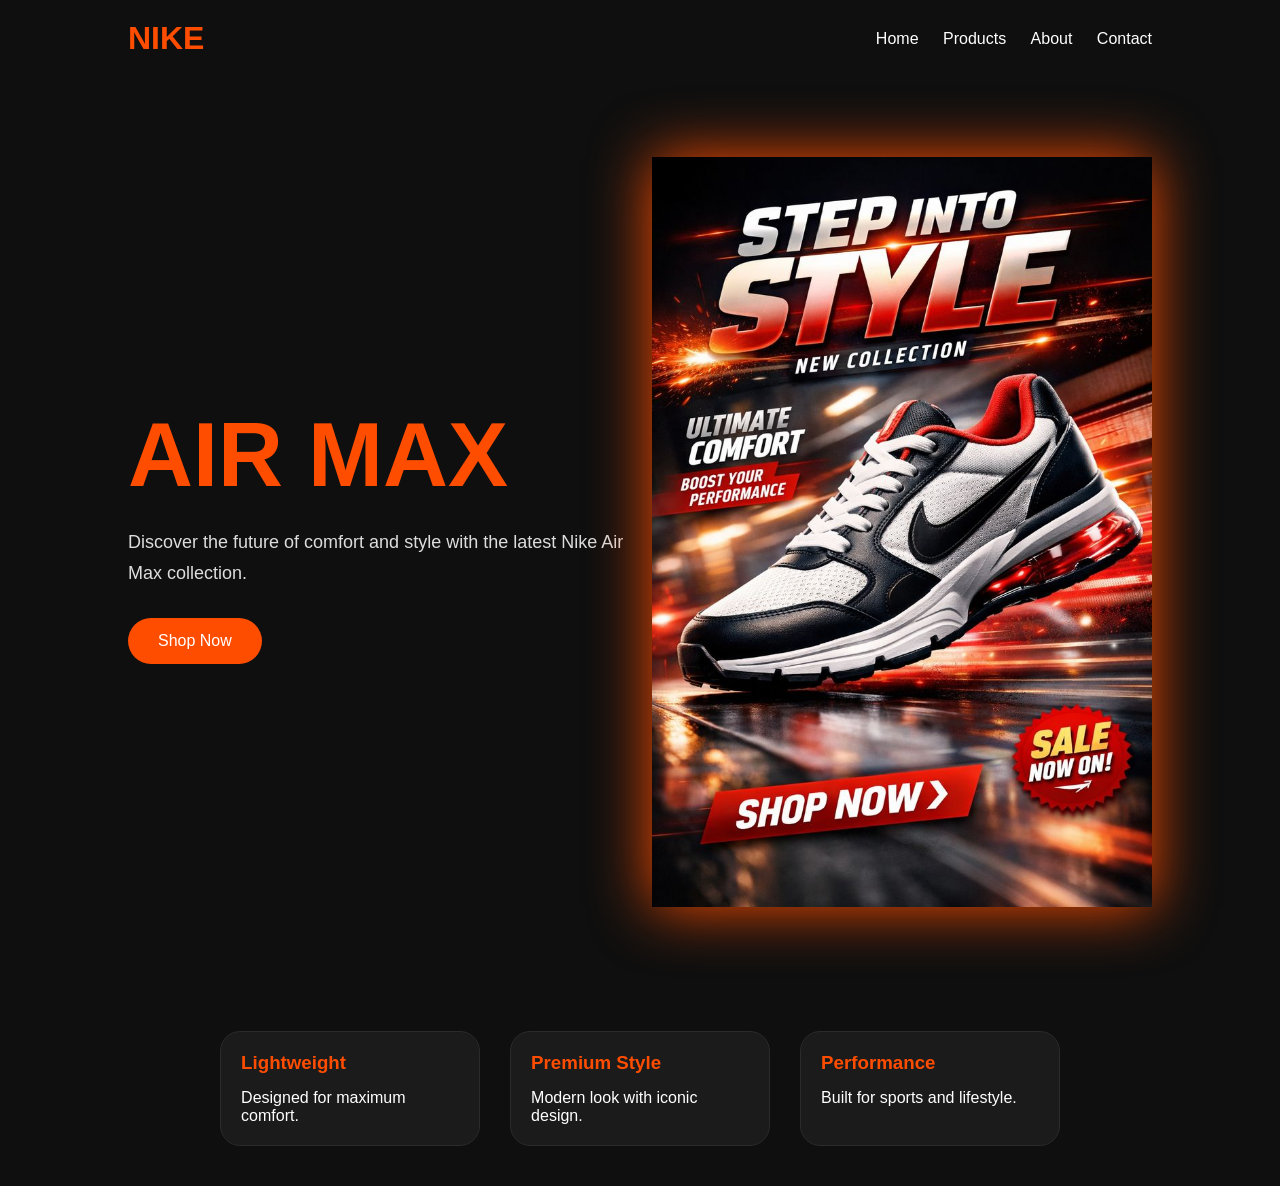
<file: index.html>
<!DOCTYPE html>
<html lang="en">
<head>
    <meta charset="UTF-8">
    <meta name="viewport" content="width=device-width, initial-scale=1.0">
    <title>Nike UI</title>

    <link rel="stylesheet" href="style.css">
</head>
<body>

<!-- Navbar -->
<header>

    <h2 class="logo">NIKE</h2>

    <nav>
    <a href="index.html">Home</a>
    <a href="products.html">Products</a>
    <a href="about.html">About</a>
    <a href="contact.html">Contact</a>
       
    </nav>

</header>

<!-- Hero Section -->
<section class="hero">

    <div class="content">

        <h1>
            AIR MAX
        </h1>

        <p>
            Discover the future of comfort and style with the
            latest Nike Air Max collection.
        </p>

       <button class="btn">
    Shop Now
</button>

    </div>

    <div class="image">
        <img src="nike.jpg" alt="nike shoe">
    </div>

</section>

<!-- Cards -->
<section class="cards">
    

    <div class="card">
        <h3>Lightweight</h3>
        <p>Designed for maximum comfort.</p>
    </div>

    <div class="card">
        <h3>Premium Style</h3>
        <p>Modern look with iconic design.</p>
    </div>

    <div class="card">
        <h3>Performance</h3>
        <p>Built for sports and lifestyle.</p>
    </div>

</section>

</body>
</html>
</file>
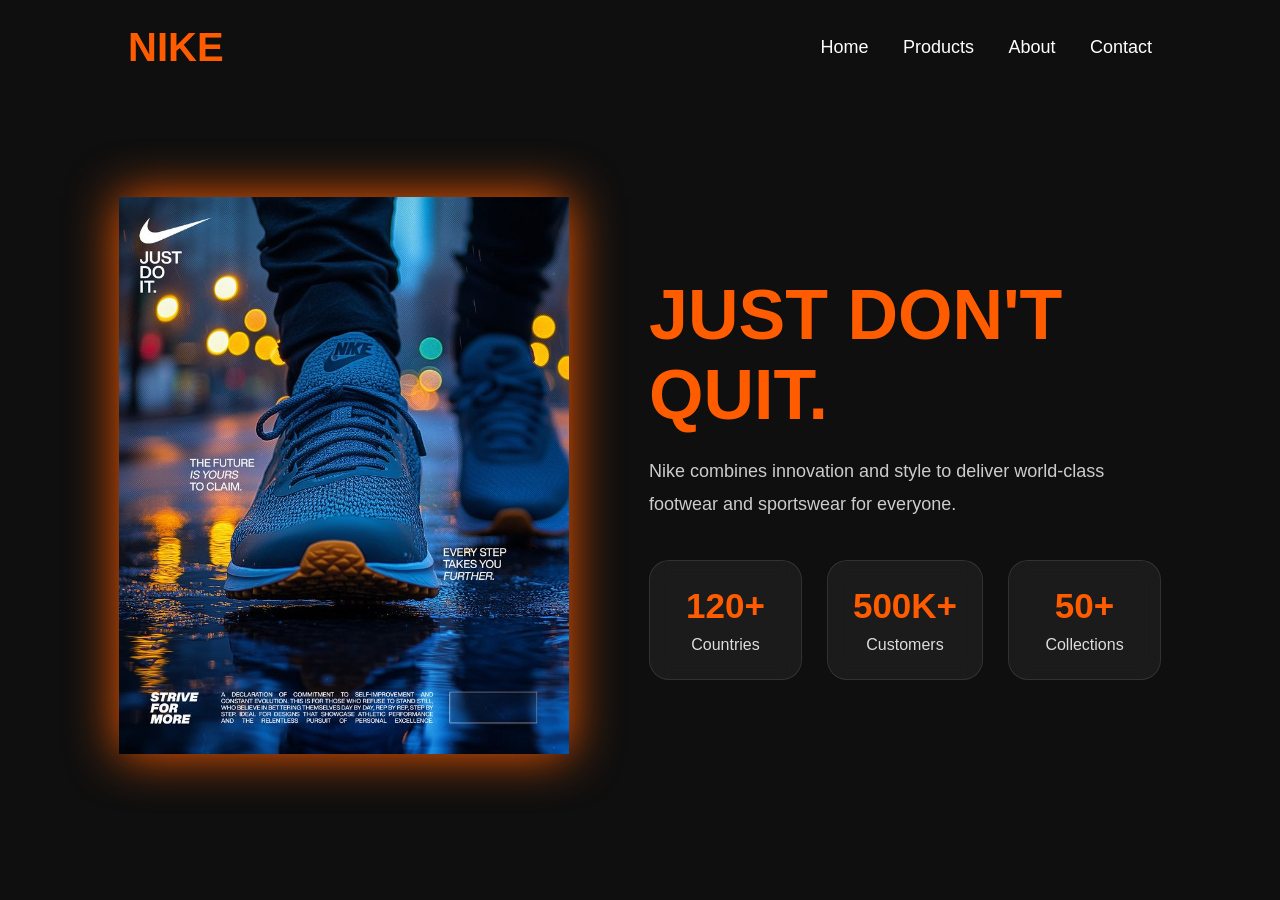
<file: about.html>
<!DOCTYPE html>
<html>
<head>
    <title>About</title>
    <link rel="stylesheet" href="about.css">
</head>
<body>

<header>
    <h2 class="logo">NIKE</h2>

    <nav>
        <a href="index.html">Home</a>
        <a href="products.html">Products</a>
        <a href="about.html">About</a>
        <a href="contact.html">Contact</a>
    </nav>
</header>

<section class="about">

<div class="about-image">
    <img src="nike-about.jpg">
</div>

<div class="about-content">
    <h1>JUST DON'T QUIT.</h1>

    <p>
        Nike combines innovation and style
        to deliver world-class footwear
        and sportswear for everyone.
    </p>

    <div class="stats">
        <div class="box">
            <h2>120+</h2>
            <span>Countries</span>
        </div>

        <div class="box">
            <h2>500K+</h2>
            <span>Customers</span>
        </div>

        <div class="box">
            <h2>50+</h2>
            <span>Collections</span>
        </div>
    </div>

</div>
</section>

</body>
</html>
</file>
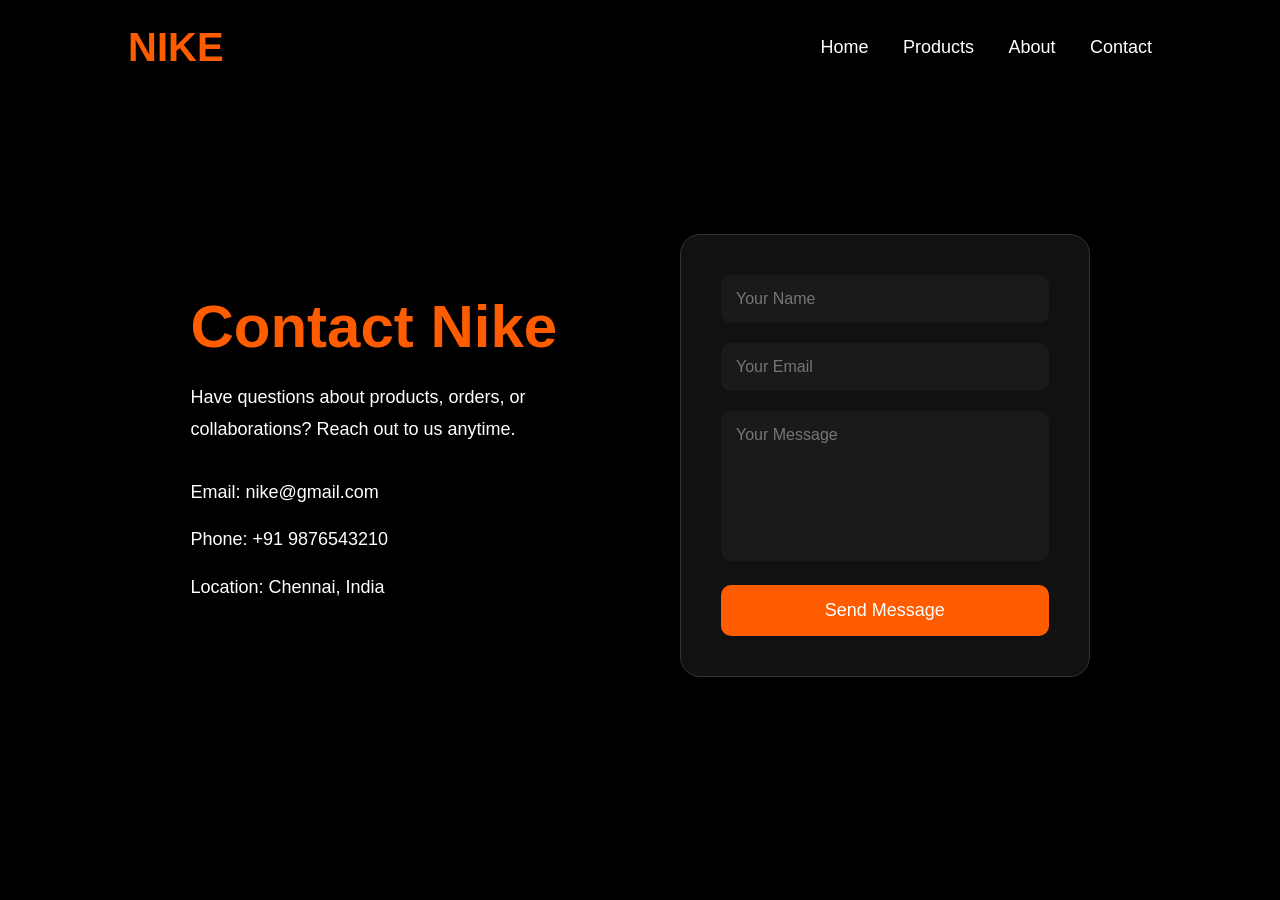
<file: contact.html>
<!DOCTYPE html>
<html lang="en">
<head>
    <meta charset="UTF-8">
    <meta name="viewport" content="width=device-width, initial-scale=1.0">
    <title>Nike Contact</title>

    <link rel="stylesheet" href="contact.css">
</head>
<body>

<header>

    <h2 class="logo">NIKE</h2>

    <nav>
        <a href="index.html">Home</a>
        <a href="products.html">Products</a>
        <a href="about.html">About</a>
        <a href="contact.html">Contact</a>
    </nav>

</header>

<section class="contact-section">

    <div class="contact-text">

        <h1>Contact Nike</h1>

        <p>
            Have questions about products, orders, or collaborations?
            Reach out to us anytime.
        </p>

        <div class="info">
            <p>Email: nike@gmail.com</p>
            <p>Phone: +91 9876543210</p>
            <p>Location: Chennai, India</p>
        </div>

    </div>

    <form class="contact-form">

        <input type="text" placeholder="Your Name">

        <input type="email" placeholder="Your Email">

        <textarea placeholder="Your Message"></textarea>

        <button type="submit">Send Message</button>

    </form>

</section>

</body>
</html>
</file>
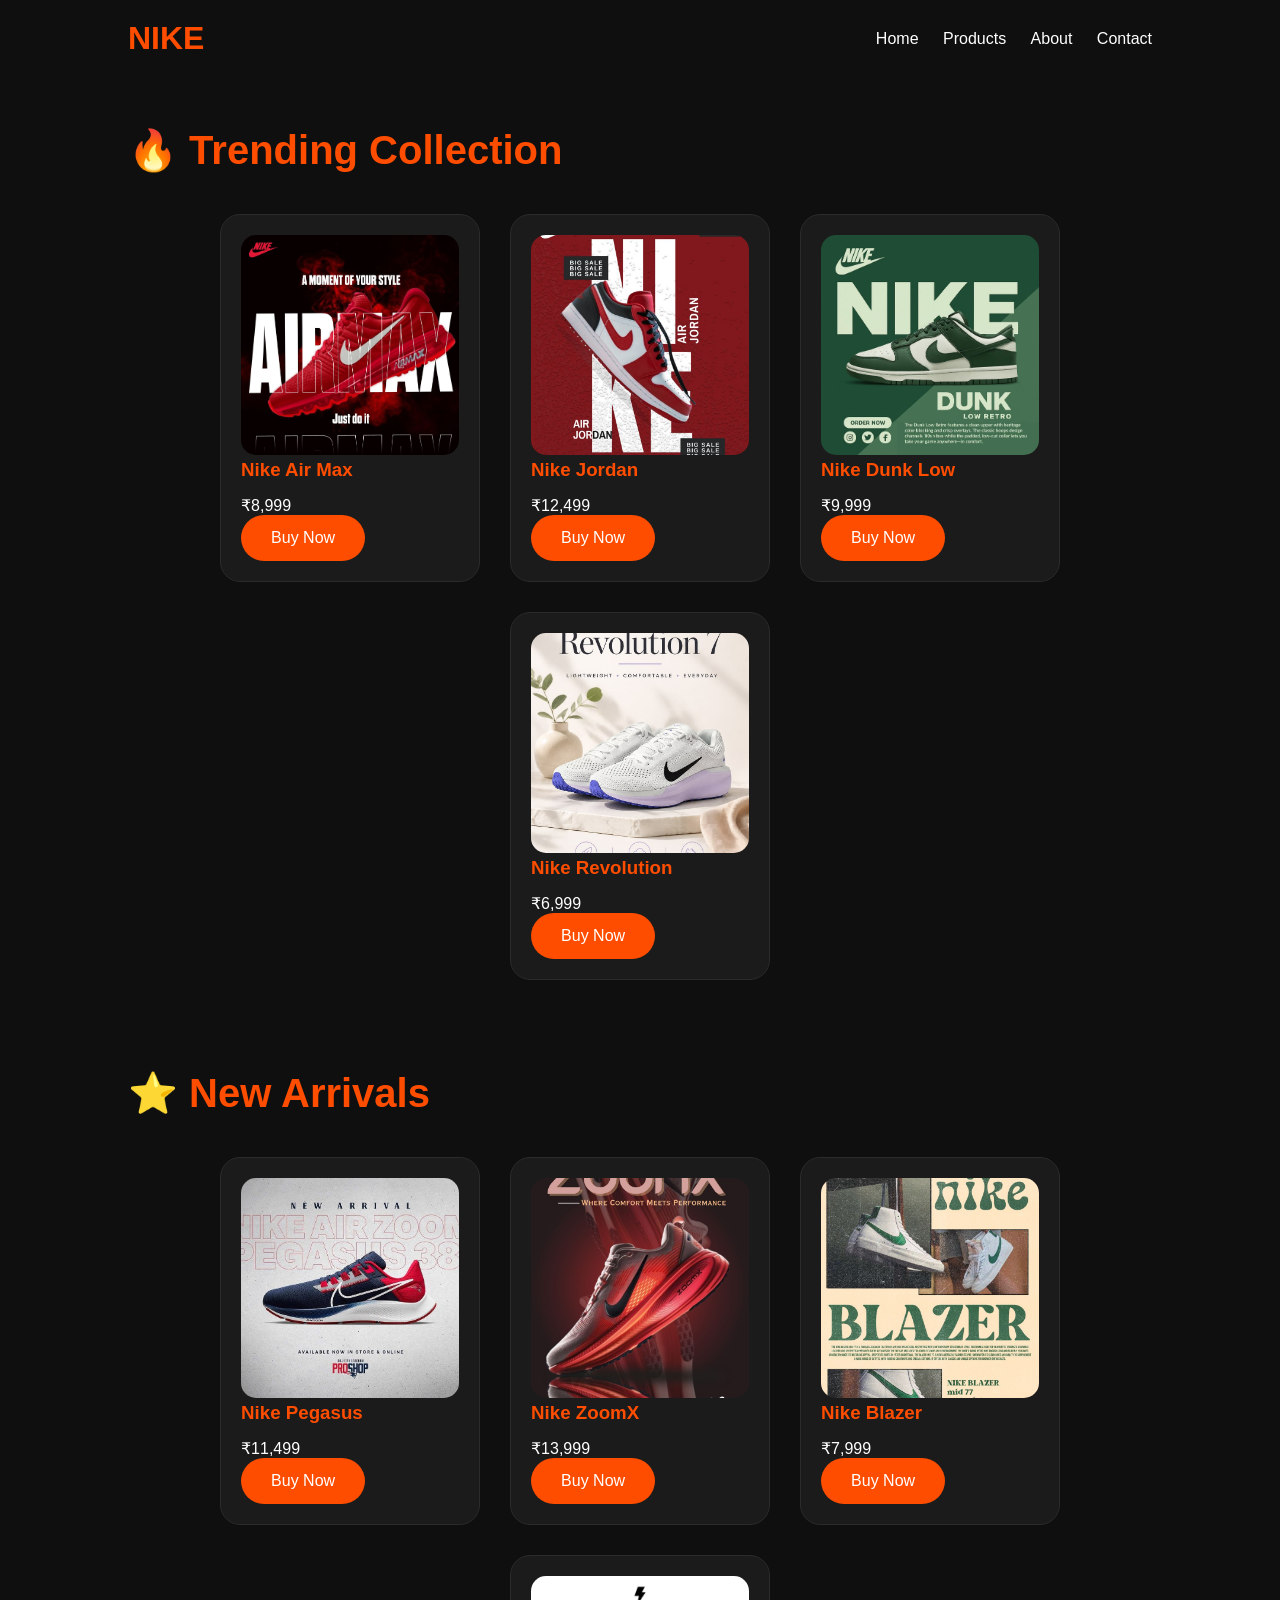
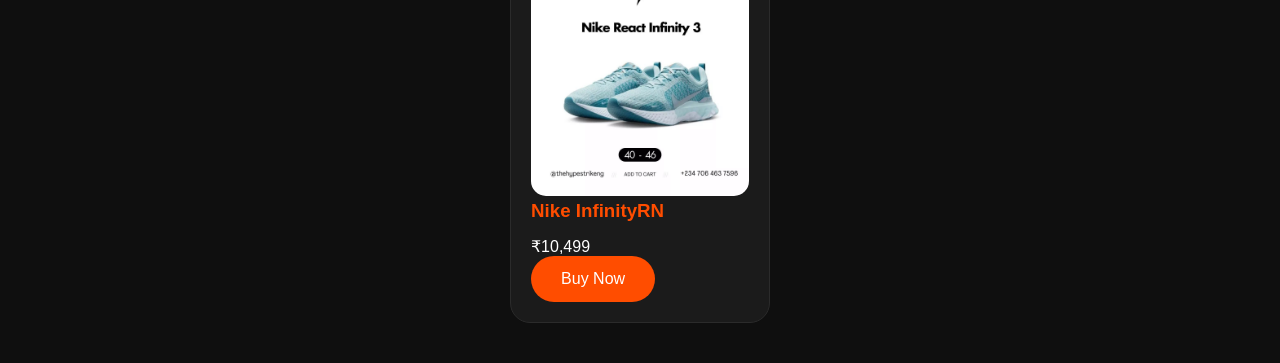
<file: products.html>
<!DOCTYPE html>
<html>
<head>
    <title>Products</title>
    <link rel="stylesheet" href="style.css">
</head>
<body>

<header>
    <h2 class="logo">NIKE</h2>

    <nav>
        <a href="index.html">Home</a>
        <a href="products.html">Products</a>
        <a href="about.html">About</a>
        <a href="contact.html">Contact</a>
    </nav>
</header>

<h2 class="section-title">🔥 Trending Collection</h2>

<section class="cards">

    <div class="card">
        <img src="shoe1.png">
        <h3>Nike Air Max</h3>
        <p class="price">₹8,999</p>
        <button>Buy Now</button>
    </div>

    <div class="card">
        <img src="shoe2.png">
        <h3>Nike Jordan</h3>
        <p class="price">₹12,499</p>
        <button>Buy Now</button>
    </div>

    <div class="card">
        <img src="shoe3.png">
        <h3>Nike Dunk Low</h3>
        <p class="price">₹9,999</p>
        <button>Buy Now</button>
    </div>

    <div class="card">
        <img src="shoe4.png">
        <h3>Nike Revolution</h3>
        <p class="price">₹6,999</p>
        <button>Buy Now</button>
    </div>

</section>
<h2 class="section-title">⭐ New Arrivals</h2>

<section class="cards">

    <div class="card">
        <img src="shoe5.png">
        <h3>Nike Pegasus</h3>
        <p class="price">₹11,499</p>
        <button>Buy Now</button>
    </div>

    <div class="card">
        <img src="shoe6.png">
        <h3>Nike ZoomX</h3>
        <p class="price">₹13,999</p>
        <button>Buy Now</button>
    </div>

    <div class="card">
        <img src="shoe7.png">
        <h3>Nike Blazer</h3>
        <p class="price">₹7,999</p>
        <button>Buy Now</button>
    </div>

    <div class="card">
        <img src="shoe8.png">
        <h3>Nike InfinityRN</h3>
        <p class="price">₹10,499</p>
        <button>Buy Now</button>
    </div>

</section>

</body>
</html>
</file>
<file: style.css>
*{
    margin:0;
    padding:0;
    box-sizing:border-box;
    font-family:Arial;
}

body{
    background:#0f0f0f;
    color:white;
    overflow-x:hidden;
}

/* Navbar */

header{
    display:flex;
    justify-content:space-between;
    align-items:center;
    padding:20px 10%;
}

.logo{
    font-size:32px;
    color:#ff4d00;
}

nav a{
    color:white;
    text-decoration:none;
    margin-left:20px;
    transition:0.3s;
}

nav a:hover{
    color:#ff4d00;
}

/* Hero */

.hero{
    display:flex;
    justify-content:space-between;
    align-items:center;
    padding:80px 10%;
    min-height:90vh;
}

.content{
    width:50%;
}

.content h1{
    font-size:90px;
    color:#ff4d00;
    margin-bottom:20px;
}

.content p{
    font-size:18px;
    line-height:1.7;
    margin-bottom:30px;
    color:#ddd;
}

/* Button */

button{
    padding:14px 30px;
    border:none;
    background:#ff4d00;
    color:white;
    font-size:16px;
    border-radius:30px;
    cursor:pointer;
    transition:0.3s;
}

button:hover{
    background:white;
    color:#111;
    transform:scale(1.05);
}

/* Shoe Image */

.image img{
    width:500px;
    filter:drop-shadow(0 0 30px #ff4d00);

    animation:float 3s ease-in-out infinite;
}

/* Floating Animation */

@keyframes float{

    0%{
        transform:translateY(0);
    }

    50%{
        transform:translateY(-20px);
    }

    100%{
        transform:translateY(0);
    }
}

/* Cards */

.cards{
    display:flex;
    justify-content:center;
    gap:30px;
    padding:50px 10%;
}

.card{
    width:250px;
    padding:30px;
    border-radius:20px;

    background:rgba(255,255,255,0.05);

    backdrop-filter:blur(10px);

    border:1px solid rgba(255,255,255,0.1);

    transition:0.3s;
}

.card:hover{
    transform:translateY(-10px);
    border-color:#ff4d00;
}

.card h3{
    margin-bottom:15px;
    color:#ff4d00;
}

/* Responsive */

@media(max-width:900px){

    .hero{
        flex-direction:column;
        text-align:center;
    }

    .content{
        width:100%;
        margin-bottom:50px;
    }

    .content h1{
        font-size:60px;
    }

    .image img{
        width:300px;
    }

    .cards{
        flex-direction:column;
        align-items:center;
    }
}
.section-title{
    color:#ff4d00;
    font-size:40px;
    padding-left:10%;
    margin-top:50px;
}

.cards{
    display:flex;
    flex-wrap:wrap;
    justify-content:center;
    gap:30px;
    padding:40px 10%;
}
.card img{
    width:100%;
    height:220px;

    object-fit:cover;

    border-radius:15px;
}
.card{
    background:#1b1b1b;

    width:260px;

    padding:20px;

    border-radius:20px;

    border:1px solid #2b2b2b;

    transition:0.3s;

    overflow:hidden;
}
</file>
<file: about.css>
*{
    margin:0;
    padding:0;
    box-sizing:border-box;
    font-family:Arial, sans-serif;
}

body{
    background:#0f0f0f;
    color:white;
}

/* HEADER */

header{
    display:flex;
    justify-content:space-between;
    align-items:center;

    padding:25px 10%;
}

.logo{
    color:#ff5c00;
    font-size:40px;
}

nav a{
    color:white;
    text-decoration:none;
    margin-left:30px;
    font-size:18px;

    transition:0.3s;
}

nav a:hover{
    color:#ff5c00;
}

/* ABOUT SECTION */

.about{
    min-height:85vh;

    display:flex;
    justify-content:center;
    align-items:center;

    gap:80px;

    padding:50px 10%;
}

/* IMAGE */

.about-image img{
    width:450px;

    filter:drop-shadow(0 0 25px #ff5c00);

    animation:float 3s ease-in-out infinite;
}

/* FLOAT ANIMATION */

@keyframes float{

    0%{
        transform:translateY(0);
    }

    50%{
        transform:translateY(-20px);
    }

    100%{
        transform:translateY(0);
    }
}

/* CONTENT */

.about-content{
    width:50%;
}

.about-content h1{
    font-size:70px;
    color:#ff5c00;

    margin-bottom:20px;
}

.about-content p{
    font-size:18px;
    line-height:1.8;

    color:#ccc;

    margin-bottom:40px;
}

/* STATS */

.stats{
    display:flex;
    gap:25px;
}

.box{
    background:rgba(255,255,255,0.05);

    border:1px solid rgba(255,255,255,0.1);

    backdrop-filter:blur(10px);

    padding:25px;

    border-radius:20px;

    width:160px;

    text-align:center;

    transition:0.3s;
}

.box:hover{
    transform:translateY(-10px);

    border-color:#ff5c00;

    box-shadow:0 0 20px rgba(255,92,0,0.3);
}

.box h2{
    color:#ff5c00;

    margin-bottom:10px;

    font-size:35px;
}

.box span{
    color:#ddd;
}

/* RESPONSIVE */

@media(max-width:900px){

    .about{
        flex-direction:column;
        text-align:center;
    }

    .about-content{
        width:100%;
    }

    .about-image img{
        width:300px;
    }

    .stats{
        flex-direction:column;
        align-items:center;
    }

    .about-content h1{
        font-size:50px;
    }
}
</file>
<file: contact.css>
*{
    margin: 0;
    padding: 0;
    box-sizing: border-box;
    font-family: Arial, sans-serif;
}

body{
    background: black;
    color: white;
}

/* HEADER */

header{
    display: flex;
    justify-content: space-between;
    align-items: center;

    padding: 25px 10%;
}

.logo{
    color: #ff5c00;
    font-size: 40px;
}

nav a{
    color: white;
    text-decoration: none;
    margin-left: 30px;
    font-size: 18px;
    transition: 0.3s;
}

nav a:hover{
    color: #ff5c00;
}

/* CONTACT SECTION */

.contact-section{
    min-height: 80vh;

    display: flex;
    justify-content: center;
    align-items: center;
    gap: 80px;

    padding: 50px 10%;
}

/* LEFT SIDE */

.contact-text{
    width: 40%;
}

.contact-text h1{
    font-size: 60px;
    color: #ff5c00;
    margin-bottom: 20px;
}

.contact-text p{
    font-size: 18px;
    line-height: 1.8;
}

.info{
    margin-top: 30px;
}

.info p{
    margin-bottom: 15px;
}

/* FORM */

.contact-form{
    width: 40%;

    background: #111;
    padding: 40px;

    border-radius: 20px;
    border: 1px solid #333;
}

.contact-form input,
.contact-form textarea{
    width: 100%;
    padding: 15px;
    margin-bottom: 20px;

    background: #1a1a1a;
    border: none;
    outline: none;

    color: white;
    font-size: 16px;

    border-radius: 10px;
}

.contact-form textarea{
    height: 150px;
    resize: none;
}

.contact-form button{
    width: 100%;
    padding: 15px;

    border: none;
    border-radius: 10px;

    background: #ff5c00;
    color: white;

    font-size: 18px;
    cursor: pointer;

    transition: 0.3s;
}

.contact-form button:hover{
    background: white;
    color: black;
}
</file>
